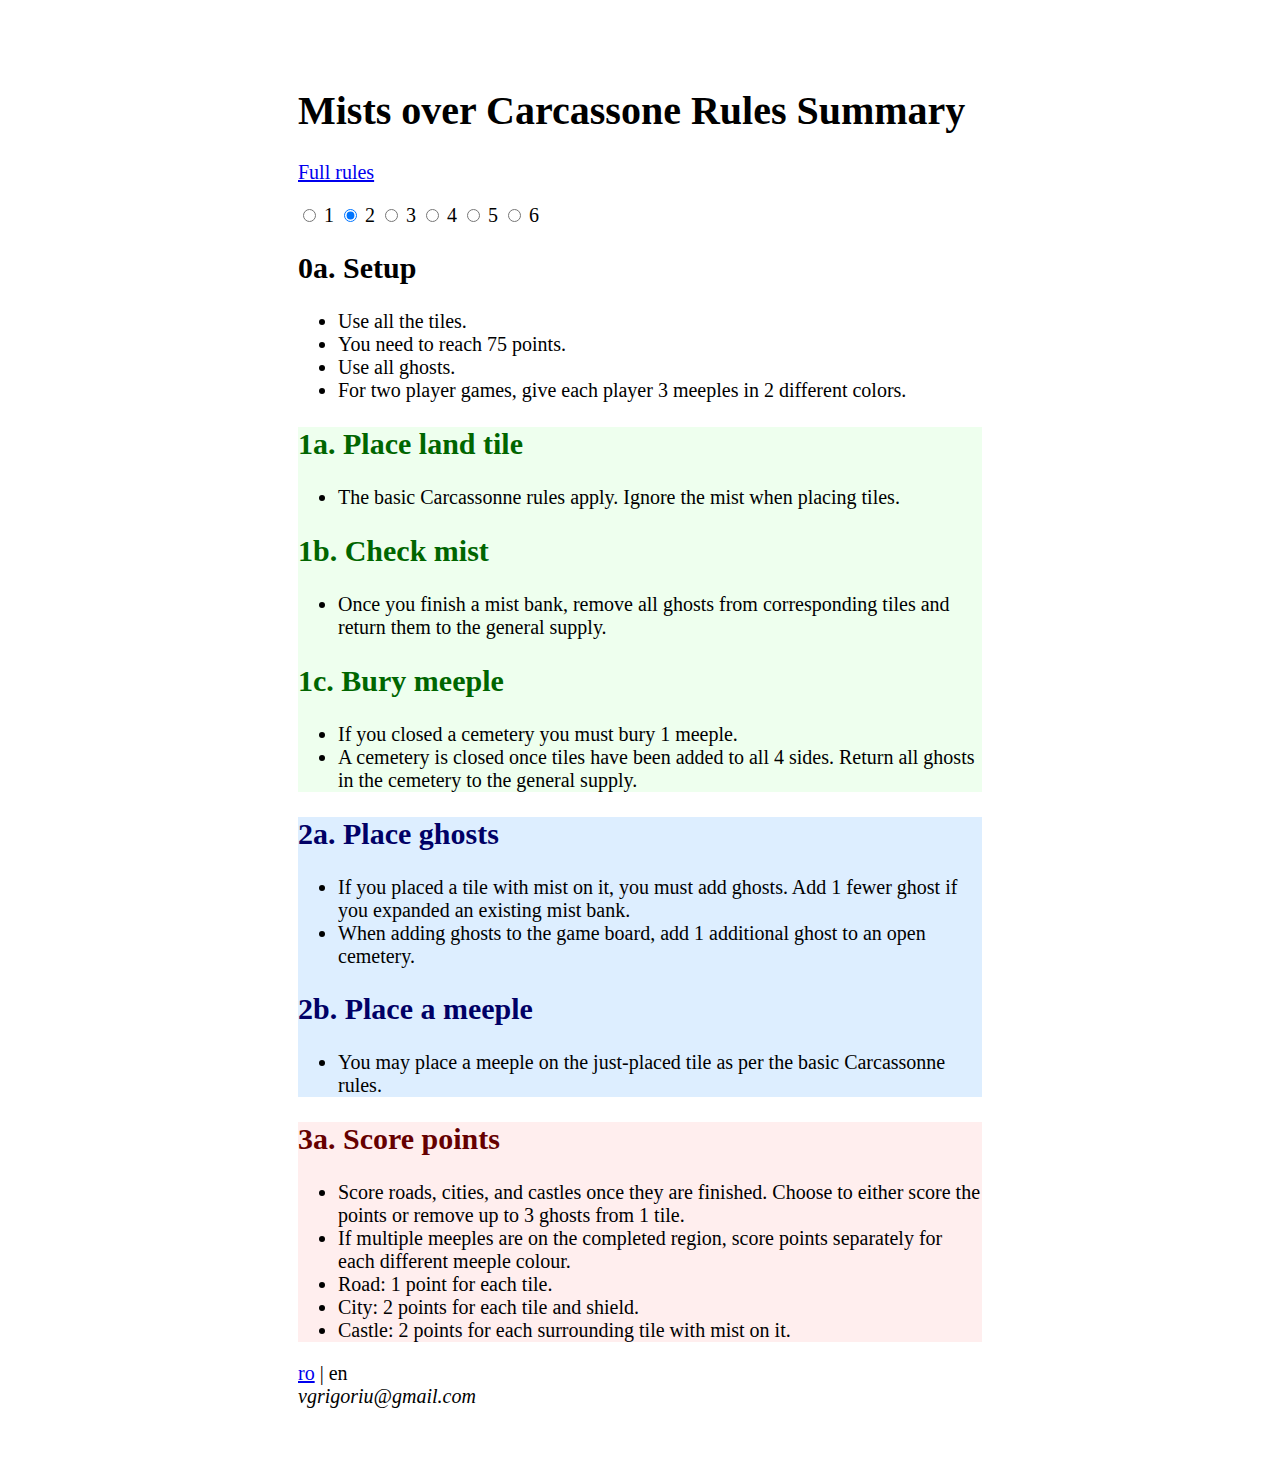
<file: index.html>
<!DOCTYPE html>
<html lang="en">
  <head>
    <meta charset="utf-8" />
    <meta name="viewport" content="width=device-width, initial-scale=1" />
    <link rel="icon" href="https://cdn.glitch.global/8323b7f4-6d99-4976-ac91-c1173dd0bce8/Carcassonne-1-icon.png?v=1673950531021" />

    <title>Mists over Carcassone Rules</title>

    <link rel="canonical" href="https://carcassone.glitch.me/" />
    <meta
      name="description"
      content="Summary of Mists over Carcassone rules."
    />
    <meta name="robots" content="index,follow" />
    <meta property="og:title" content="Mists over Carcassone Rules" />
    <meta property="og:type" content="article" />
    <meta property="og:url" content="https://carcassone.glitch.me/" />
    <meta
      property="og:description"
      content="Summary of Mists over Carcassone rules."
    />
    <meta
      property="og:image"
      content="https://cdn.glitch.global/8323b7f4-6d99-4976-ac91-c1173dd0bce8/Carcassonne-1-icon.png?v=1673950531021"
    />
    <meta name="twitter:card" content="summary" />

    <link rel="stylesheet" href="/style.css" />

    <script src="/script.js" defer></script>
  </head>
  <body>
    <div class="wrapper">
      <div class="content" role="main">
        <h1 class="title">Mists over Carcassone Rules Summary</h1>
        
        <p>
          <a href="https://cdn.glitch.global/8323b7f4-6d99-4976-ac91-c1173dd0bce8/rules.pdf?v=1702667657079">Full rules</a>
        </p>
        
        <div>
          <input type="radio" name="level-selector" id="select-level-1" value="1"/>
          <label for="select-level-1">1</label>
          <input type="radio" name="level-selector" id="select-level-2" value="2"/>
          <label for="select-level-2">2</label>
          <input type="radio" name="level-selector" id="select-level-3" value="3"/>
          <label for="select-level-3">3</label>
          <input type="radio" name="level-selector" id="select-level-4" value="4"/>
          <label for="select-level-4">4</label>
          <input type="radio" name="level-selector" id="select-level-5" value="5"/>
          <label for="select-level-5">5</label>
          <input type="radio" name="level-selector" id="select-level-6" value="6"/>
          <label for="select-level-6">6</label>
        </div>
        
        <div id="rules-0">
          <h2>
            0a. Setup
          </h2>
          <ul>
            <!-- What tiles are we using? -->
            <li class="level-1">Use all tiles except the 5 cemeteries and the 5 castles.</li>
            <li class="level-2">Use all the tiles.</li>
            <li class="level-3 level-4 level-5 level-6">Split the tiles into 3 piles of 20 tiles each.</li>
            
            <!-- Where do we place the goal tile and the dogs? -->
            <li class="level-1">You need to reach 50 points.</li>
            <li class="level-2">You need to reach 75 points.</li>
            <li class="level-3 level-5">You need to reach 15 / 50 / 100 points.</li>
            <li class="level-4">You need to reach 20 / 60 / 120 points.</li>
            <li class="level-6">All players need to reach 10 / 25 / 50 points.</li>
            
            <!-- How many ghosts? -->
            <li class="level-1 level-2 level-3">Use all ghosts.</li>
            <li class="level-4 level-5">Use 13 ghosts (all except 2).</li>
            <li class="level-6">Use 12 ghosts (all except 3).</li>
            
            <!-- Meeples -->
            <li>For two player games, give each player 3 meeples in 2 different colors.</li>
          </ul>
        </div>
        
        <div id="rules-1">
          <h2>
            1a. Place land tile
          </h2>
          <ul>
            <li>The basic Carcassonne rules apply. Ignore the mist when placing tiles.</li>
            <li class="level-3 level-4 level-5 level-6">You may only draw from the currently active pile.</li>
          </ul>
          
          <h2>
            1b. Check mist
          </h2>
          <ul>
            <li>Once you finish a mist bank, remove all ghosts from corresponding tiles and return them to the general supply.</li>
          </ul>
          
          <section class="level-2 level-3 level-4 level-5 level-6">
            <h2>
              1c. Bury meeple
            </h2>
            <ul>
              <li class="level-2 level-3 level-4 level-5 level-6">If you closed a cemetery you must bury 1 meeple.</li>
              <li class="level-2 level-3 level-4">A cemetery is closed once tiles have been added to all 4 sides. Return all ghosts in the cemetery to the general supply.</li>
              <li class="level-5 level-6">A cemetery is closed once it is fully surrounded by 8 tiles.</li>
            </ul>
          </section>
        </div>

        <div id="rules-2">
          <h2>
            2a. Place ghosts
          </h2>
          <ul>
            <li>If you placed a tile with mist on it, you must add ghosts. Add 1 fewer ghost if you expanded an existing mist bank.</li>
            <li class="level-2 level-3 level-4">When adding ghosts to the game board, add 1 additional ghost to an open cemetery.</li>
            <li class="level-5 level-6">After placing a cemetery tile, add 1 ghost to each tile with mist on it around the cemetery.</li>
          </ul>
          
          <h2>
            2b. Place a meeple
          </h2>
          <ul>
            <li>You may place a meeple on the just-placed tile as per the basic Carcassonne rules.</li>
          </ul>
        </div>
        
        <div id="rules-3">
          <h2>
            3a. Score points
          </h2>
          <ul>
            <li>Score roads, cities, and castles once they are finished. Choose to either score the points or remove up to 3 ghosts from 1 tile.</li>
            <li>If multiple meeples are on the completed region, score points separately for each different meeple colour.</li>
            <li class="level-6">You have multiple meeples on the scoring track. Score each colour separately. Resolve a marker (hound, goal tile) only once all players have passed it.</li>
            <li>Road: 1 point for each tile.</li>
            <li>City: 2 points for each tile and shield.</li>
            <li class="level-2 level-3 level-4 level-5 level-6">Castle: 2 points for each surrounding tile with mist on it.</li>
            <li class="level-3 level-4 level-5 level-6">Hound: 1 point for each ghost on the game board.</li>
          </ul>
          
          <section class="level-3 level-4 level-5 level-6">
            <h2>
              3b. Hounds
            </h2>
            <ul>
              <li>If you reach a hound on the scoring track, you trigger the next pile of tiles and add the hound to a meeple on the board. You immediately remove up to 3 ghosts each from up to 2 tiles in the vicinity of the hound.</li>
            </ul>
          </section>
          
          <section class="level-5 level-6">
            <h2>
              3c. Haunted cemetery
            </h2>
            <ul>
              <li>At the end of your turn, draw and place a face-down tile adjacent to an open cemetery. Face-down tiles never finish any regions (other than cemeteries).</li>
            </ul>
          </section>
        </div>
      </div>
    </div>
    <footer class="footer">
      <div>
        <a href="/index-ro.html">ro</a> | en
      </div>
      <address>vgrigoriu@gmail.com</address>
    </footer>
  </body>
</html>
</file>
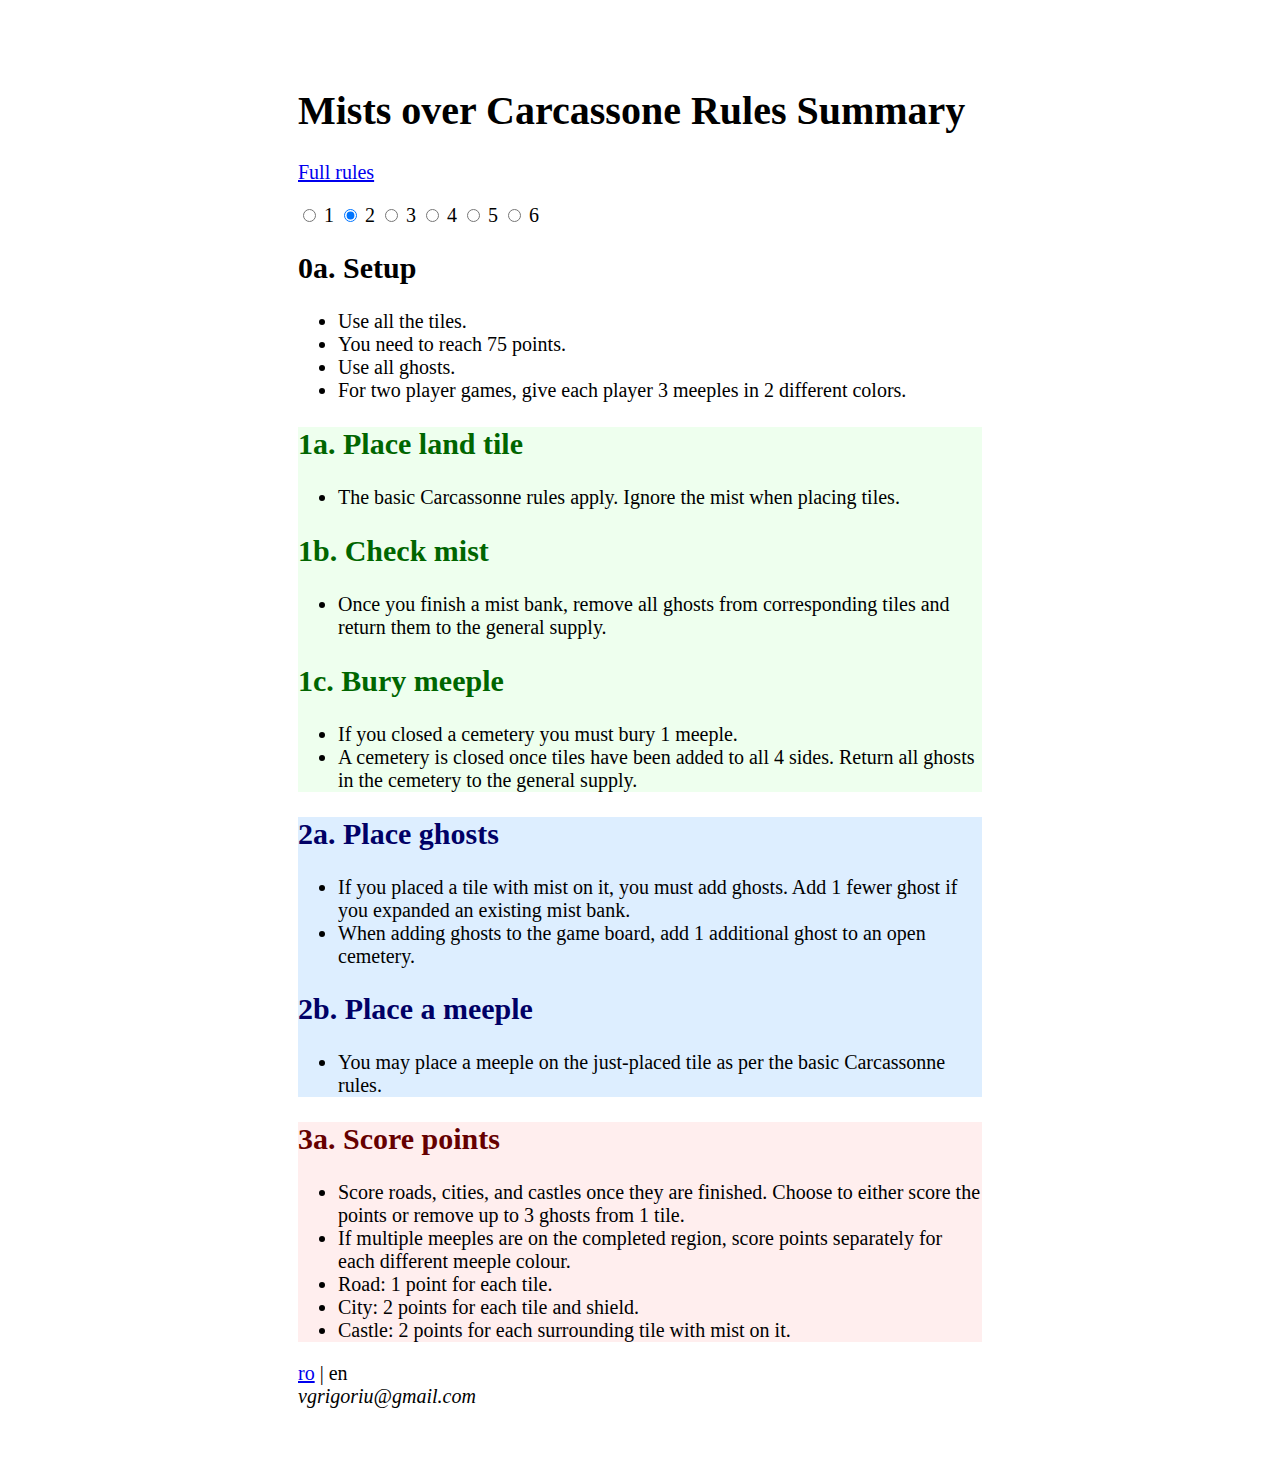
<file: docs/index.html>
<!DOCTYPE html>
<html lang="en">
  <head>
    <meta charset="utf-8" />
    <meta name="viewport" content="width=device-width, initial-scale=1" />
    <link rel="icon" href="https://cdn.glitch.global/8323b7f4-6d99-4976-ac91-c1173dd0bce8/Carcassonne-1-icon.png?v=1673950531021" />

    <title>Mists over Carcassone Rules</title>

    <link rel="canonical" href="https://vgrigoriu.github.io/carcassone/" />
    <meta
      name="description"
      content="Summary of Mists over Carcassone rules."
    />
    <meta name="robots" content="index,follow" />
    <meta property="og:title" content="Mists over Carcassone Rules" />
    <meta property="og:type" content="article" />
    <meta property="og:url" content="https://vgrigoriu.github.io/carcassone/" />
    <meta
      property="og:description"
      content="Summary of Mists over Carcassone rules."
    />
    <meta
      property="og:image"
      content="https://cdn.glitch.global/8323b7f4-6d99-4976-ac91-c1173dd0bce8/Carcassonne-1-icon.png?v=1673950531021"
    />
    <meta name="twitter:card" content="summary" />

    <link rel="stylesheet" href="style.css" />

    <script src="script.js" defer></script>
  </head>
  <body>
    <div class="wrapper">
      <div class="content" role="main">
        <h1 class="title">Mists over Carcassone Rules Summary</h1>
        
        <p>
          <a href="https://cdn.glitch.global/8323b7f4-6d99-4976-ac91-c1173dd0bce8/rules.pdf?v=1702667657079">Full rules</a>
        </p>
        
        <div>
          <input type="radio" name="level-selector" id="select-level-1" value="1"/>
          <label for="select-level-1">1</label>
          <input type="radio" name="level-selector" id="select-level-2" value="2"/>
          <label for="select-level-2">2</label>
          <input type="radio" name="level-selector" id="select-level-3" value="3"/>
          <label for="select-level-3">3</label>
          <input type="radio" name="level-selector" id="select-level-4" value="4"/>
          <label for="select-level-4">4</label>
          <input type="radio" name="level-selector" id="select-level-5" value="5"/>
          <label for="select-level-5">5</label>
          <input type="radio" name="level-selector" id="select-level-6" value="6"/>
          <label for="select-level-6">6</label>
        </div>
        
        <div id="rules-0">
          <h2>
            0a. Setup
          </h2>
          <ul>
            <!-- What tiles are we using? -->
            <li class="level-1">Use all tiles except the 5 cemeteries and the 5 castles.</li>
            <li class="level-2">Use all the tiles.</li>
            <li class="level-3 level-4 level-5 level-6">Split the tiles into 3 piles of 20 tiles each.</li>
            
            <!-- Where do we place the goal tile and the dogs? -->
            <li class="level-1">You need to reach 50 points.</li>
            <li class="level-2">You need to reach 75 points.</li>
            <li class="level-3 level-5">You need to reach 15 / 50 / 100 points.</li>
            <li class="level-4">You need to reach 20 / 60 / 120 points.</li>
            <li class="level-6">All players need to reach 10 / 25 / 50 points.</li>
            
            <!-- How many ghosts? -->
            <li class="level-1 level-2 level-3">Use all ghosts.</li>
            <li class="level-4 level-5">Use 13 ghosts (all except 2).</li>
            <li class="level-6">Use 12 ghosts (all except 3).</li>
            
            <!-- Meeples -->
            <li>For two player games, give each player 3 meeples in 2 different colors.</li>
          </ul>
        </div>
        
        <div id="rules-1">
          <h2>
            1a. Place land tile
          </h2>
          <ul>
            <li>The basic Carcassonne rules apply. Ignore the mist when placing tiles.</li>
            <li class="level-3 level-4 level-5 level-6">You may only draw from the currently active pile.</li>
          </ul>
          
          <h2>
            1b. Check mist
          </h2>
          <ul>
            <li>Once you finish a mist bank, remove all ghosts from corresponding tiles and return them to the general supply.</li>
          </ul>
          
          <section class="level-2 level-3 level-4 level-5 level-6">
            <h2>
              1c. Bury meeple
            </h2>
            <ul>
              <li class="level-2 level-3 level-4 level-5 level-6">If you closed a cemetery you must bury 1 meeple.</li>
              <li class="level-2 level-3 level-4">A cemetery is closed once tiles have been added to all 4 sides. Return all ghosts in the cemetery to the general supply.</li>
              <li class="level-5 level-6">A cemetery is closed once it is fully surrounded by 8 tiles.</li>
            </ul>
          </section>
        </div>

        <div id="rules-2">
          <h2>
            2a. Place ghosts
          </h2>
          <ul>
            <li>If you placed a tile with mist on it, you must add ghosts. Add 1 fewer ghost if you expanded an existing mist bank.</li>
            <li class="level-2 level-3 level-4">When adding ghosts to the game board, add 1 additional ghost to an open cemetery.</li>
            <li class="level-5 level-6">After placing a cemetery tile, add 1 ghost to each tile with mist on it around the cemetery.</li>
          </ul>
          
          <h2>
            2b. Place a meeple
          </h2>
          <ul>
            <li>You may place a meeple on the just-placed tile as per the basic Carcassonne rules.</li>
          </ul>
        </div>
        
        <div id="rules-3">
          <h2>
            3a. Score points
          </h2>
          <ul>
            <li>Score roads, cities, and castles once they are finished. Choose to either score the points or remove up to 3 ghosts from 1 tile.</li>
            <li>If multiple meeples are on the completed region, score points separately for each different meeple colour.</li>
            <li class="level-6">You have multiple meeples on the scoring track. Score each colour separately. Resolve a marker (hound, goal tile) only once all players have passed it.</li>
            <li>Road: 1 point for each tile.</li>
            <li>City: 2 points for each tile and shield.</li>
            <li class="level-2 level-3 level-4 level-5 level-6">Castle: 2 points for each surrounding tile with mist on it.</li>
            <li class="level-3 level-4 level-5 level-6">Hound: 1 point for each ghost on the game board.</li>
          </ul>
          
          <section class="level-3 level-4 level-5 level-6">
            <h2>
              3b. Hounds
            </h2>
            <ul>
              <li>If you reach a hound on the scoring track, you trigger the next pile of tiles and add the hound to a meeple on the board. You immediately remove up to 3 ghosts each from up to 2 tiles in the vicinity of the hound.</li>
            </ul>
          </section>
          
          <section class="level-5 level-6">
            <h2>
              3c. Haunted cemetery
            </h2>
            <ul>
              <li>At the end of your turn, draw and place a face-down tile adjacent to an open cemetery. Face-down tiles never finish any regions (other than cemeteries).</li>
            </ul>
          </section>
        </div>
      </div>
    </div>
    <footer class="footer">
      <div>
        <a href="/index-ro.html">ro</a> | en
      </div>
      <address>vgrigoriu@gmail.com</address>
    </footer>
  </body>
</html>
</file>
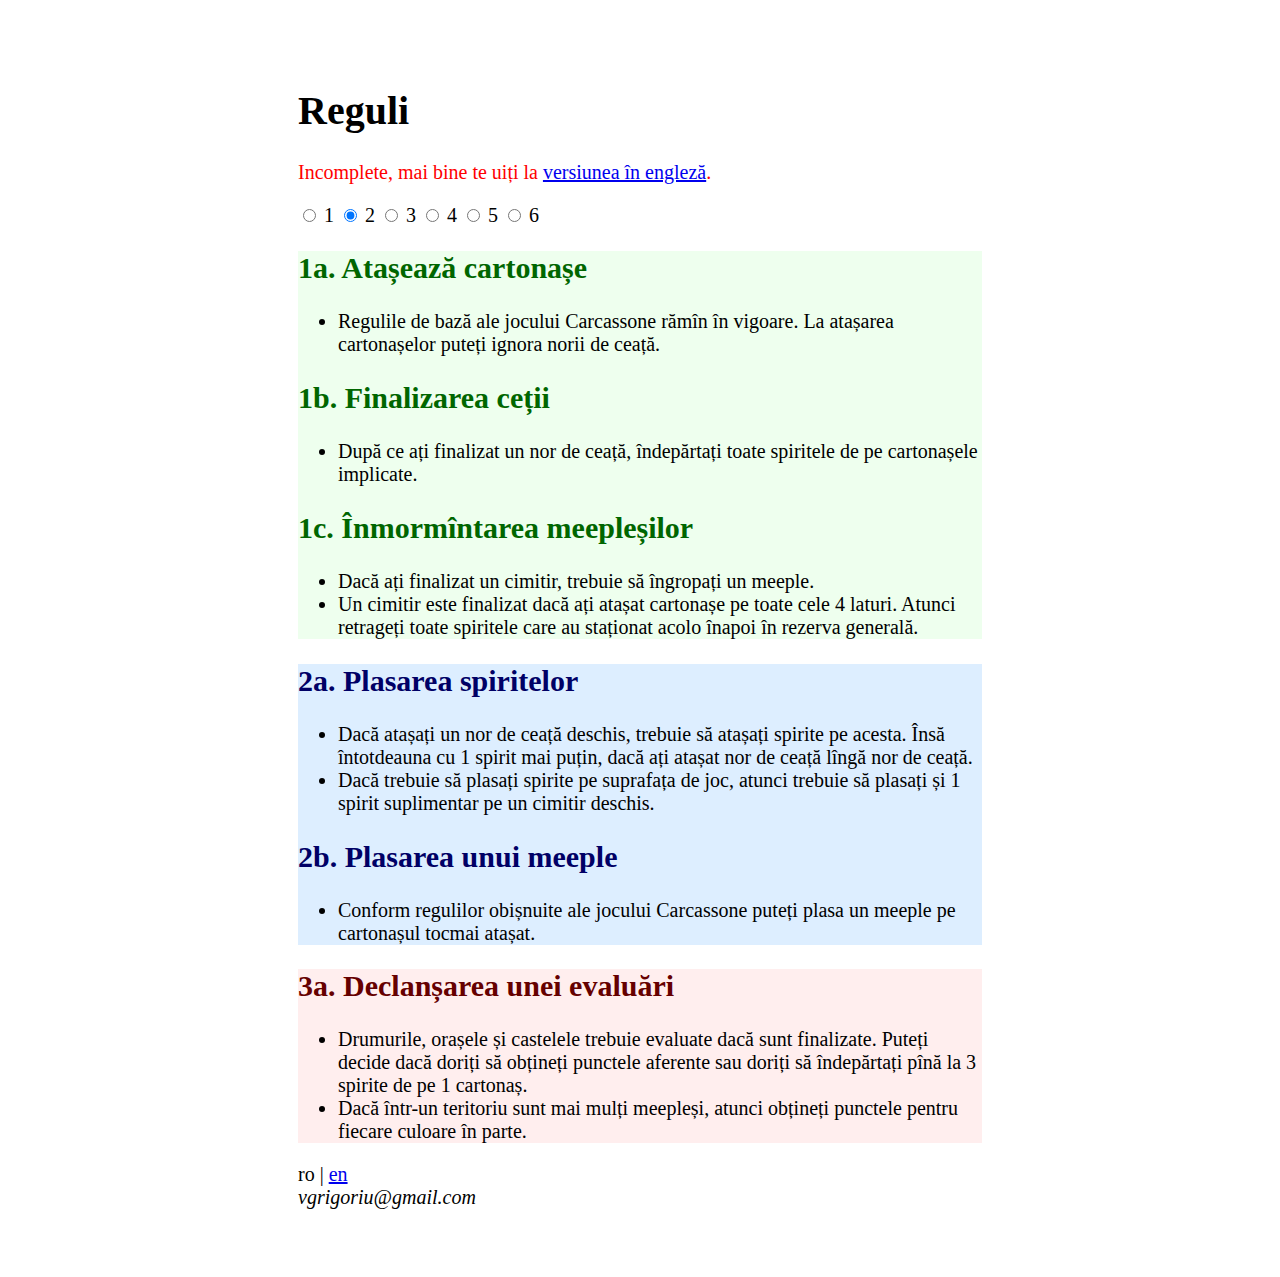
<file: index-ro.html>
<!DOCTYPE html>
<html lang="ro">
  <head>
    <meta charset="utf-8" />
    <meta name="viewport" content="width=device-width, initial-scale=1" />
    <link rel="icon" href="https://cdn.glitch.global/8323b7f4-6d99-4976-ac91-c1173dd0bce8/Carcassonne-1-icon.png?v=1673950531021" />

    <title>Reguli Ceață peste Carcassone</title>

    <link rel="canonical" href="https://carcassone.glitch.me/" />
    <meta
      name="description"
      content="Sumar reguli: Ceață peste Carrcassone."
    />
    <meta name="robots" content="index,follow" />
    <meta property="og:title" content="Reguli Ceață peste Carcassone" />
    <meta property="og:type" content="article" />
    <meta property="og:url" content="https://carcassone.glitch.me/" />
    <meta
      property="og:description"
      content="Sumar reguli: Ceață peste Carcassone."
    />
    <meta
      property="og:image"
      content="https://cdn.glitch.global/8323b7f4-6d99-4976-ac91-c1173dd0bce8/Carcassonne-1-icon.png?v=1673950531021"
    />
    <meta name="twitter:card" content="summary" />

    <link rel="stylesheet" href="/style.css" />

    <script src="/script.js" defer></script>
  </head>
  <body>
    <div class="wrapper">
      <div class="content" role="main">
        <h1 class="title">Reguli</h1>
        
        <p class="warning">
          Incomplete, mai bine te uiți la <a href="/">versiunea în engleză</a>.
        </p>
        
        <div>
          <input type="radio" name="level-selector" id="select-level-1" value="1"/>
          <label for="select-level-1">1</label>
          <input type="radio" name="level-selector" id="select-level-2" value="2"/>
          <label for="select-level-2">2</label>
          <input type="radio" name="level-selector" id="select-level-3" value="3"/>
          <label for="select-level-3">3</label>
          <input type="radio" name="level-selector" id="select-level-4" value="4"/>
          <label for="select-level-4">4</label>
          <input type="radio" name="level-selector" id="select-level-5" value="5"/>
          <label for="select-level-5">5</label>
          <input type="radio" name="level-selector" id="select-level-6" value="6"/>
          <label for="select-level-6">6</label>
        </div>
        
        <div id="rules-1">
          <h2>
            1a. Atașează cartonașe
          </h2>
          <ul>
            <li>Regulile de bază ale jocului Carcassone rămîn în vigoare. La atașarea cartonașelor puteți ignora norii de ceață.</li>
            <li class="level-3 level-4 level-5 level-6">Puteți trage cartonașe doar de pe teancul activ.</li>
          </ul>
          
          <h2>
            1b. Finalizarea ceții
          </h2>
          <ul>
            <li>După ce ați finalizat un nor de ceață, îndepărtați toate spiritele de pe cartonașele implicate.</li>
          </ul>
          
          <section class="level-2 level-3 level-4 level-5 level-6">
            <h2>
              1c. Înmormîntarea meepleșilor
            </h2>
            <ul>
              <li class="level-2 level-3 level-4 level-5 level-6">Dacă ați finalizat un cimitir, trebuie să îngropați un meeple.</li>
              <li class="level-2 level-3 level-4">Un cimitir este finalizat dacă ați atașat cartonașe pe toate cele 4 laturi. Atunci retrageți toate spiritele care au staționat acolo înapoi în rezerva generală.</li>
              <li class="level-5 level-6">Finalizați un cimitir în momentul în care ați atașat toate cele 8 cartonașe din jurul cimitirului.</li>
            </ul>
          </section>
        </div>

        <div id="rules-2">
          <h2>
            2a. Plasarea spiritelor
          </h2>
          <ul>
            <li>Dacă atașați un nor de ceață deschis, trebuie să atașați spirite pe acesta. Însă întotdeauna cu 1 spirit mai puțin, dacă ați atașat nor de ceață lîngă nor de ceață.</li>
            <li class="level-2 level-3 level-4">Dacă trebuie să plasați spirite pe suprafața de joc, atunci trebuie să plasați și 1 spirit suplimentar pe un cimitir deschis.</li>
            <li class="level-5 level-6">După ce ați atașat un cimitir, trebuie să așezați cîte 1 spirit pe fiecare cartonaș cu nor de ceață din proximitate.</li>
          </ul>
          
          <h2>
            2b. Plasarea unui meeple
          </h2>
          <ul>
            <li>Conform regulilor obișnuite ale jocului Carcassone puteți plasa un meeple pe cartonașul tocmai atașat.</li>
          </ul>
        </div>
        
        <div id="rules-3">
          <h2>
            3a. Declanșarea unei evaluări
          </h2>
          <ul>
            <li>Drumurile, orașele și castelele trebuie evaluate dacă sunt finalizate. Puteți decide dacă doriți să obțineți punctele aferente sau doriți să îndepărtați pînă la 3 spirite de pe 1 cartonaș.</li>
            <li>Dacă într-un teritoriu sunt mai mulți meepleși, atunci obțineți punctele pentru fiecare culoare în parte.</li>
            <li class="level-6">Acum aveți mai mulți meepleși pe tabla de punctaj. Fiecare culoare acumulează individual puncte. Doar după ce fiecare culoare participantă a atins sau a depășit un anumit marker se activează efectul acestuia.</li>
          </ul>
          
          <section class="level-3 level-4 level-5 level-6">
            <h2>
              3b. Cîinii
            </h2>
            <ul>
              <li>Dacă ajungeți pînă la un cîine pe tabla de punctaj, vi se deblochează un nou teanc de cartonașe și cîinele se poate alătura unui meeple. În jurul cîinelui îndepărtați imediat pînă la 3 spirite de pe pînă la 2 cartonașe.</li>
            </ul>
          </section>
          
          <section class="level-5 level-6">
            <h2>
              3c. Cimitirul bîntuit
            </h2>
            <ul>
              <li>La sfîrșitul turului vostru trebuie să trageți un cartonaș acoperit de pe teancul activ și să-l depuneți acoperit în vecinătatea unui cimitir. Cartonașele acoperite niciodată nu finalizează vreun teren (cu excepția cimitirelor).</li>
            </ul>
          </section>
        </div>
      </div>
    </div>
    <footer class="footer">
      <div>
        ro | <a href="/">en</a>
      </div>
      <address>vgrigoriu@gmail.com</address>
    </footer>
  </body>
</html>
</file>
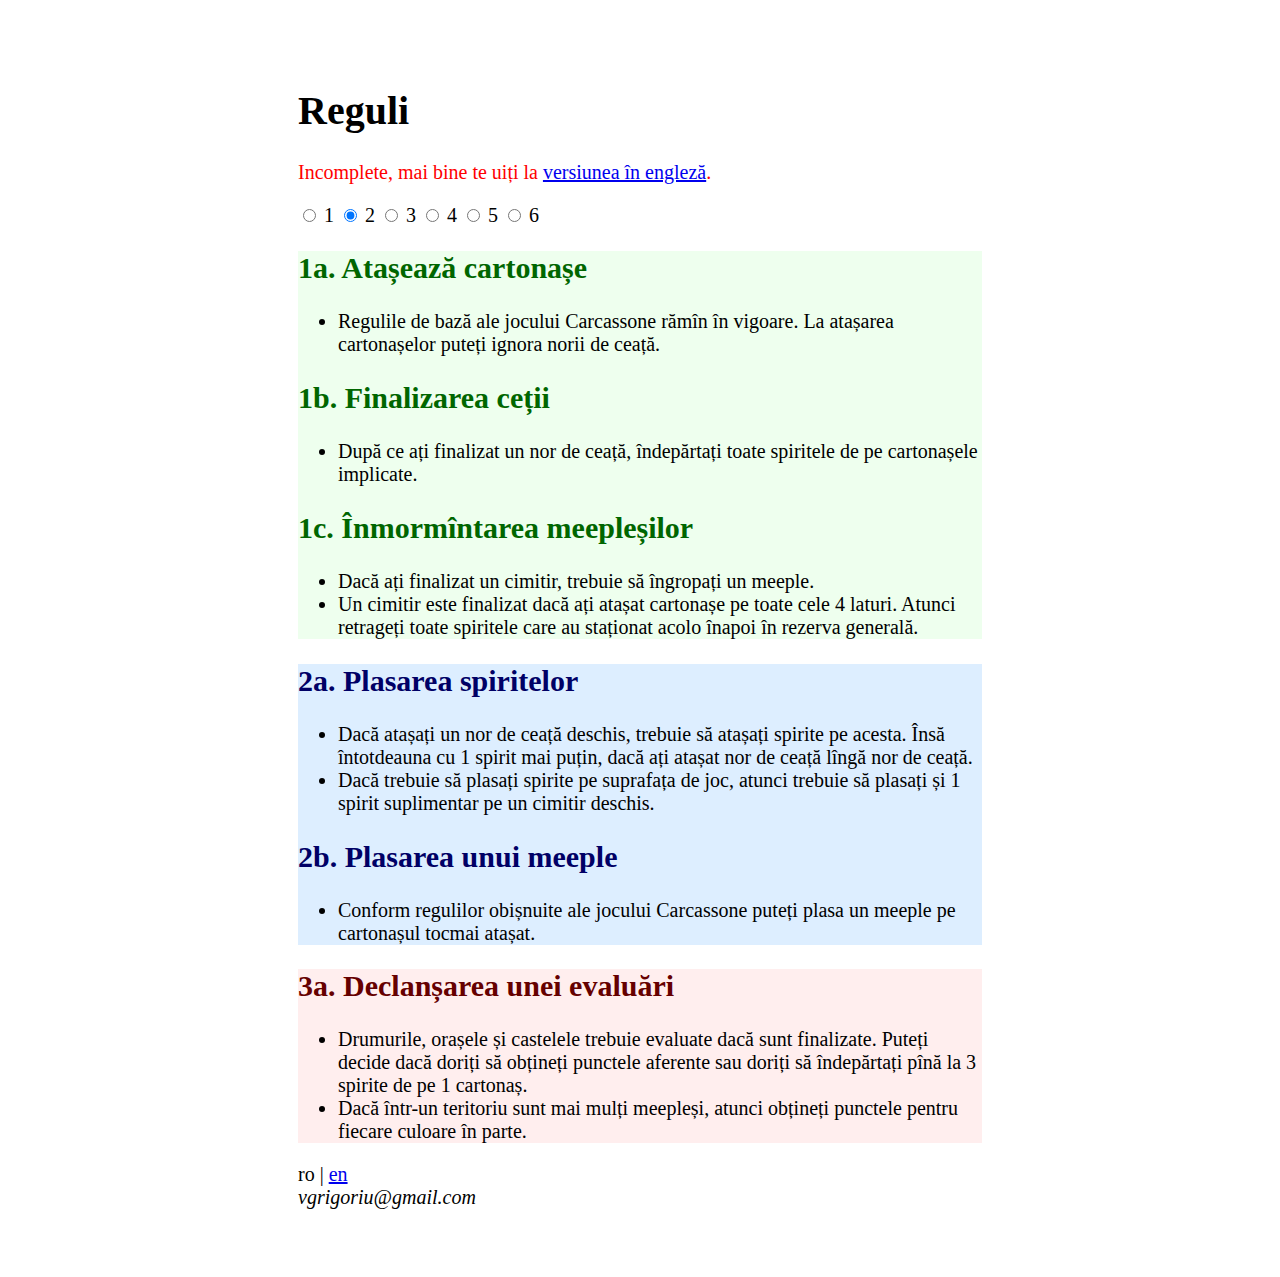
<file: docs/index-ro.html>
<!DOCTYPE html>
<html lang="ro">
  <head>
    <meta charset="utf-8" />
    <meta name="viewport" content="width=device-width, initial-scale=1" />
    <link rel="icon" href="https://cdn.glitch.global/8323b7f4-6d99-4976-ac91-c1173dd0bce8/Carcassonne-1-icon.png?v=1673950531021" />

    <title>Reguli Ceață peste Carcassone</title>

    <link rel="canonical" href="https://vgrigoriu.github.io/carcassone/" />
    <meta
      name="description"
      content="Sumar reguli: Ceață peste Carrcassone."
    />
    <meta name="robots" content="index,follow" />
    <meta property="og:title" content="Reguli Ceață peste Carcassone" />
    <meta property="og:type" content="article" />
    <meta property="og:url" content="https://vgrigoriu.github.io/carcassone/" />
    <meta
      property="og:description"
      content="Sumar reguli: Ceață peste Carcassone."
    />
    <meta
      property="og:image"
      content="https://cdn.glitch.global/8323b7f4-6d99-4976-ac91-c1173dd0bce8/Carcassonne-1-icon.png?v=1673950531021"
    />
    <meta name="twitter:card" content="summary" />

    <link rel="stylesheet" href="style.css" />

    <script src="script.js" defer></script>
  </head>
  <body>
    <div class="wrapper">
      <div class="content" role="main">
        <h1 class="title">Reguli</h1>
        
        <p class="warning">
          Incomplete, mai bine te uiți la <a href="./">versiunea în engleză</a>.
        </p>
        
        <div>
          <input type="radio" name="level-selector" id="select-level-1" value="1"/>
          <label for="select-level-1">1</label>
          <input type="radio" name="level-selector" id="select-level-2" value="2"/>
          <label for="select-level-2">2</label>
          <input type="radio" name="level-selector" id="select-level-3" value="3"/>
          <label for="select-level-3">3</label>
          <input type="radio" name="level-selector" id="select-level-4" value="4"/>
          <label for="select-level-4">4</label>
          <input type="radio" name="level-selector" id="select-level-5" value="5"/>
          <label for="select-level-5">5</label>
          <input type="radio" name="level-selector" id="select-level-6" value="6"/>
          <label for="select-level-6">6</label>
        </div>
        
        <div id="rules-1">
          <h2>
            1a. Atașează cartonașe
          </h2>
          <ul>
            <li>Regulile de bază ale jocului Carcassone rămîn în vigoare. La atașarea cartonașelor puteți ignora norii de ceață.</li>
            <li class="level-3 level-4 level-5 level-6">Puteți trage cartonașe doar de pe teancul activ.</li>
          </ul>
          
          <h2>
            1b. Finalizarea ceții
          </h2>
          <ul>
            <li>După ce ați finalizat un nor de ceață, îndepărtați toate spiritele de pe cartonașele implicate.</li>
          </ul>
          
          <section class="level-2 level-3 level-4 level-5 level-6">
            <h2>
              1c. Înmormîntarea meepleșilor
            </h2>
            <ul>
              <li class="level-2 level-3 level-4 level-5 level-6">Dacă ați finalizat un cimitir, trebuie să îngropați un meeple.</li>
              <li class="level-2 level-3 level-4">Un cimitir este finalizat dacă ați atașat cartonașe pe toate cele 4 laturi. Atunci retrageți toate spiritele care au staționat acolo înapoi în rezerva generală.</li>
              <li class="level-5 level-6">Finalizați un cimitir în momentul în care ați atașat toate cele 8 cartonașe din jurul cimitirului.</li>
            </ul>
          </section>
        </div>

        <div id="rules-2">
          <h2>
            2a. Plasarea spiritelor
          </h2>
          <ul>
            <li>Dacă atașați un nor de ceață deschis, trebuie să atașați spirite pe acesta. Însă întotdeauna cu 1 spirit mai puțin, dacă ați atașat nor de ceață lîngă nor de ceață.</li>
            <li class="level-2 level-3 level-4">Dacă trebuie să plasați spirite pe suprafața de joc, atunci trebuie să plasați și 1 spirit suplimentar pe un cimitir deschis.</li>
            <li class="level-5 level-6">După ce ați atașat un cimitir, trebuie să așezați cîte 1 spirit pe fiecare cartonaș cu nor de ceață din proximitate.</li>
          </ul>
          
          <h2>
            2b. Plasarea unui meeple
          </h2>
          <ul>
            <li>Conform regulilor obișnuite ale jocului Carcassone puteți plasa un meeple pe cartonașul tocmai atașat.</li>
          </ul>
        </div>
        
        <div id="rules-3">
          <h2>
            3a. Declanșarea unei evaluări
          </h2>
          <ul>
            <li>Drumurile, orașele și castelele trebuie evaluate dacă sunt finalizate. Puteți decide dacă doriți să obțineți punctele aferente sau doriți să îndepărtați pînă la 3 spirite de pe 1 cartonaș.</li>
            <li>Dacă într-un teritoriu sunt mai mulți meepleși, atunci obțineți punctele pentru fiecare culoare în parte.</li>
            <li class="level-6">Acum aveți mai mulți meepleși pe tabla de punctaj. Fiecare culoare acumulează individual puncte. Doar după ce fiecare culoare participantă a atins sau a depășit un anumit marker se activează efectul acestuia.</li>
          </ul>
          
          <section class="level-3 level-4 level-5 level-6">
            <h2>
              3b. Cîinii
            </h2>
            <ul>
              <li>Dacă ajungeți pînă la un cîine pe tabla de punctaj, vi se deblochează un nou teanc de cartonașe și cîinele se poate alătura unui meeple. În jurul cîinelui îndepărtați imediat pînă la 3 spirite de pe pînă la 2 cartonașe.</li>
            </ul>
          </section>
          
          <section class="level-5 level-6">
            <h2>
              3c. Cimitirul bîntuit
            </h2>
            <ul>
              <li>La sfîrșitul turului vostru trebuie să trageți un cartonaș acoperit de pe teancul activ și să-l depuneți acoperit în vecinătatea unui cimitir. Cartonașele acoperite niciodată nu finalizează vreun teren (cu excepția cimitirelor).</li>
            </ul>
          </section>
        </div>
      </div>
    </div>
    <footer class="footer">
      <div>
        ro | <a href="./">en</a>
      </div>
      <address>vgrigoriu@gmail.com</address>
    </footer>
  </body>
</html>
</file>
<file: style.css>
html {
  max-width: 70ch;
  padding: 3em 1em;
  margin: auto;
  /*line-height: 1.75;*/
  font-size: 1.25em;
}

.hidden {
  display: none;
}

#rules-1 {
  background-color: #eeffee
}

#rules-1 h2 {
  color: #006600
}

#rules-2 {
  background-color: #ddeeff
}

#rules-2 h2 {
  color: #000066
}

#rules-3 {
  background-color: #ffeeee
}

#rules-3 h2 {
  color: #660000
}

.warning {
  color: red;
}
</file>
<file: docs/style.css>
html {
  max-width: 70ch;
  padding: 3em 1em;
  margin: auto;
  /*line-height: 1.75;*/
  font-size: 1.25em;
}

.hidden {
  display: none;
}

#rules-1 {
  background-color: #eeffee
}

#rules-1 h2 {
  color: #006600
}

#rules-2 {
  background-color: #ddeeff
}

#rules-2 h2 {
  color: #000066
}

#rules-3 {
  background-color: #ffeeee
}

#rules-3 h2 {
  color: #660000
}

.warning {
  color: red;
}
</file>
